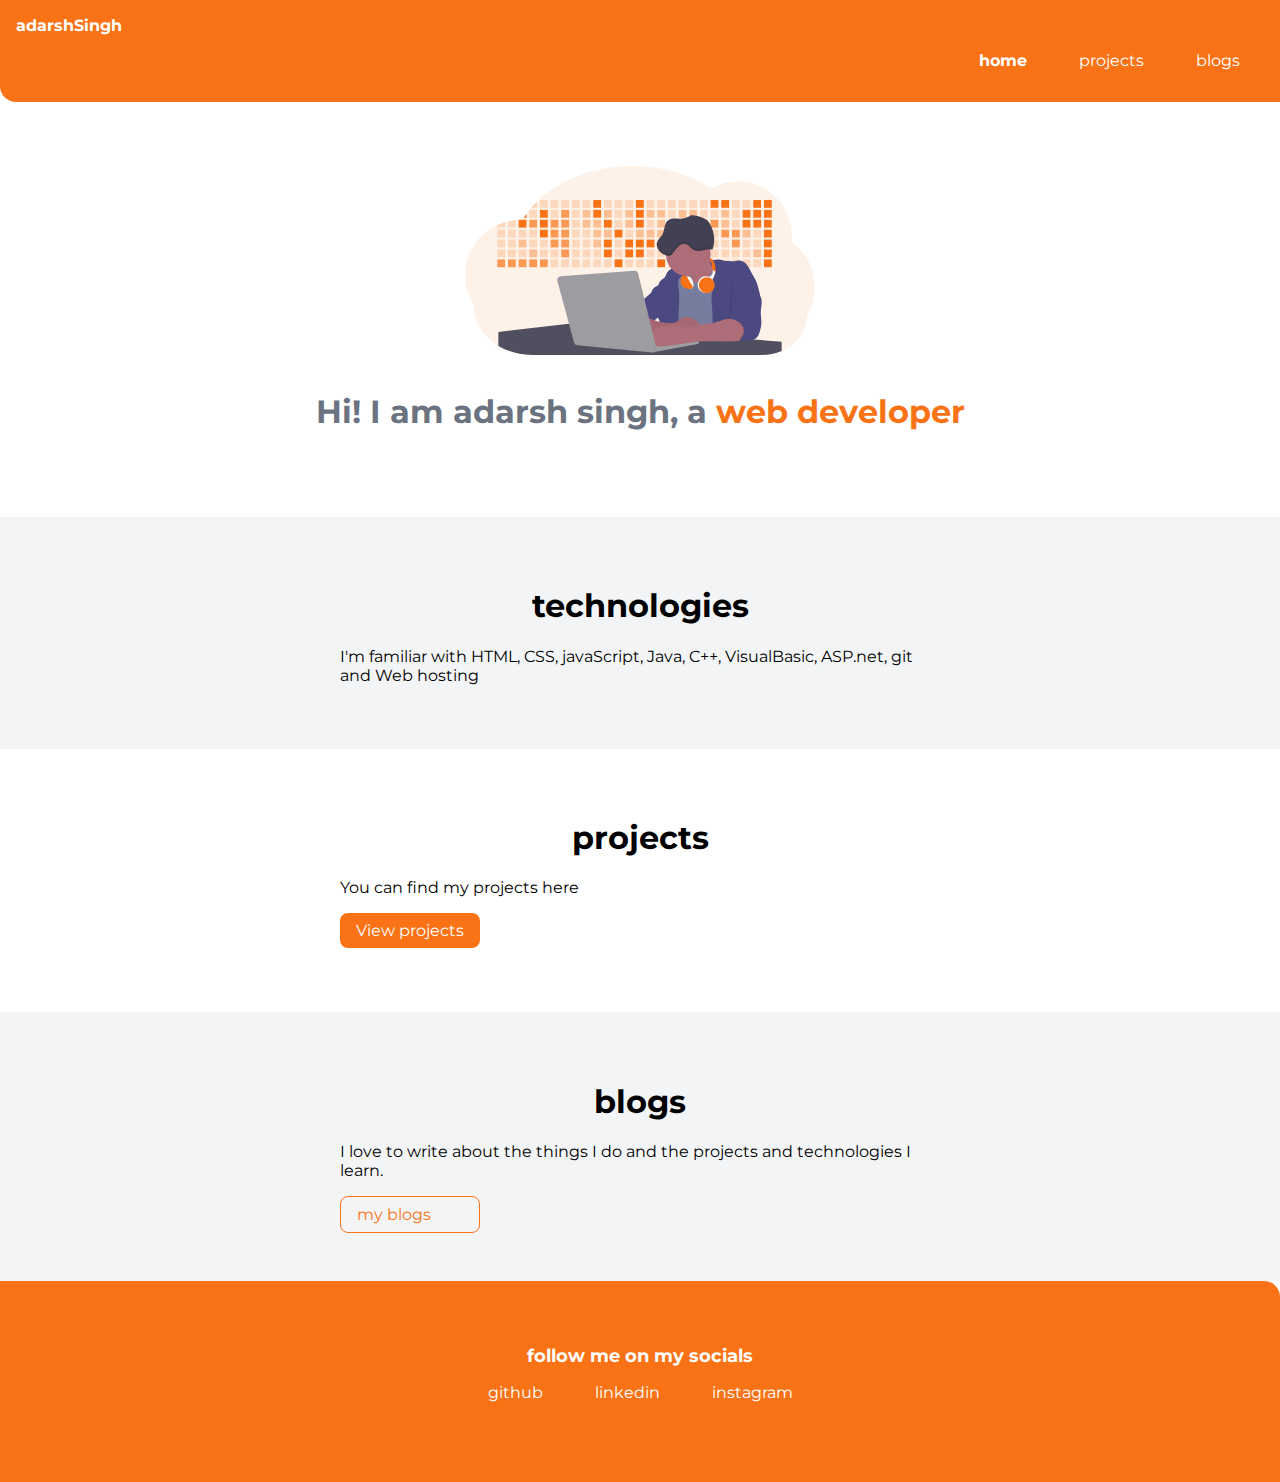
<file: index.html>
<!DOCTYPE html>
<html lang="en">
  <head>
    <meta charset="UTF-8" />
    <meta http-equiv="X-UA-Compatible" content="IE=edge" />
    <meta name="viewport" content="width=device-width, initial-scale=1.0" />
    <title>home | adarshSingh</title>
    <link rel="stylesheet" href="lib/styles.css" />
  </head>

  <body>
    <nav class="navigation container">
      <div class="nav-brand">
        <a href="/">adarshSingh</a>
      </div>
      <ul class="list-non-bullet nav-pills">
        <li class="list-item-inline">
          <a class="link link-active" href="/">home</a>
        </li>
        <li class="list-item-inline">
          <a class="link" href="project.html">projects</a>
        </li>
        <li class="list-item-inline">
          <a class="link" href="blogs.html">blogs</a>
        </li>
      </ul>
    </nav>

    <header class="hero">
      <img class="hero-img" src="lib/images/hero.svg" />
      <h1 class="hero-heading">
        Hi! I am adarsh singh, a<span class="heading-inverted">
          web developer</span
        >
      </h1>
    </header>

    <section class="section ow">
      <div class="container container-center">
        <h1>technologies</h1>
        <p>
          I'm familiar with HTML, CSS, javaScript, Java, C++, VisualBasic,
          ASP.net, git and Web hosting
        </p>
      </div>
    </section>
    <!-- project section -->
    <section class="section">
      <div class="container container-center">
        <h1>projects</h1>
        <p>You can find my projects here</p>
        <a class="link link-primary" href="project.html">View projects</a>
      </div>
    </section>
    <!-- blogs section -->
    <section class="section ow">
      <div class="container container-center">
        <h1>blogs</h1>
        <p>
          I love to write about the things I do and the projects and
          technologies I learn.
        </p>
        <a class="link link-secondary" href="blogs.html">my blogs</a>
      </div>
    </section>

    <footer class="footer">
      <div class="footer-header">follow me on my socials</div>
      <ul class="social-links list-non-bullet">
        <li class="list-item-inline">
          <a class="link" href="https://github.com/akaysing"> github </a>
        </li>
        <li class="list-item-inline">
          <a
            class="link"
            href="https://www.linkedin.com/in/adarsh-singh-922813120/"
          >
            linkedin
          </a>
        </li>
        <li class="list-item-inline">
          <a class="link" href="https://www.instagram.com/book.beratna/">
            instagram
          </a>
        </li>
      </ul>
    </footer>
  </body>
</html>
</file>
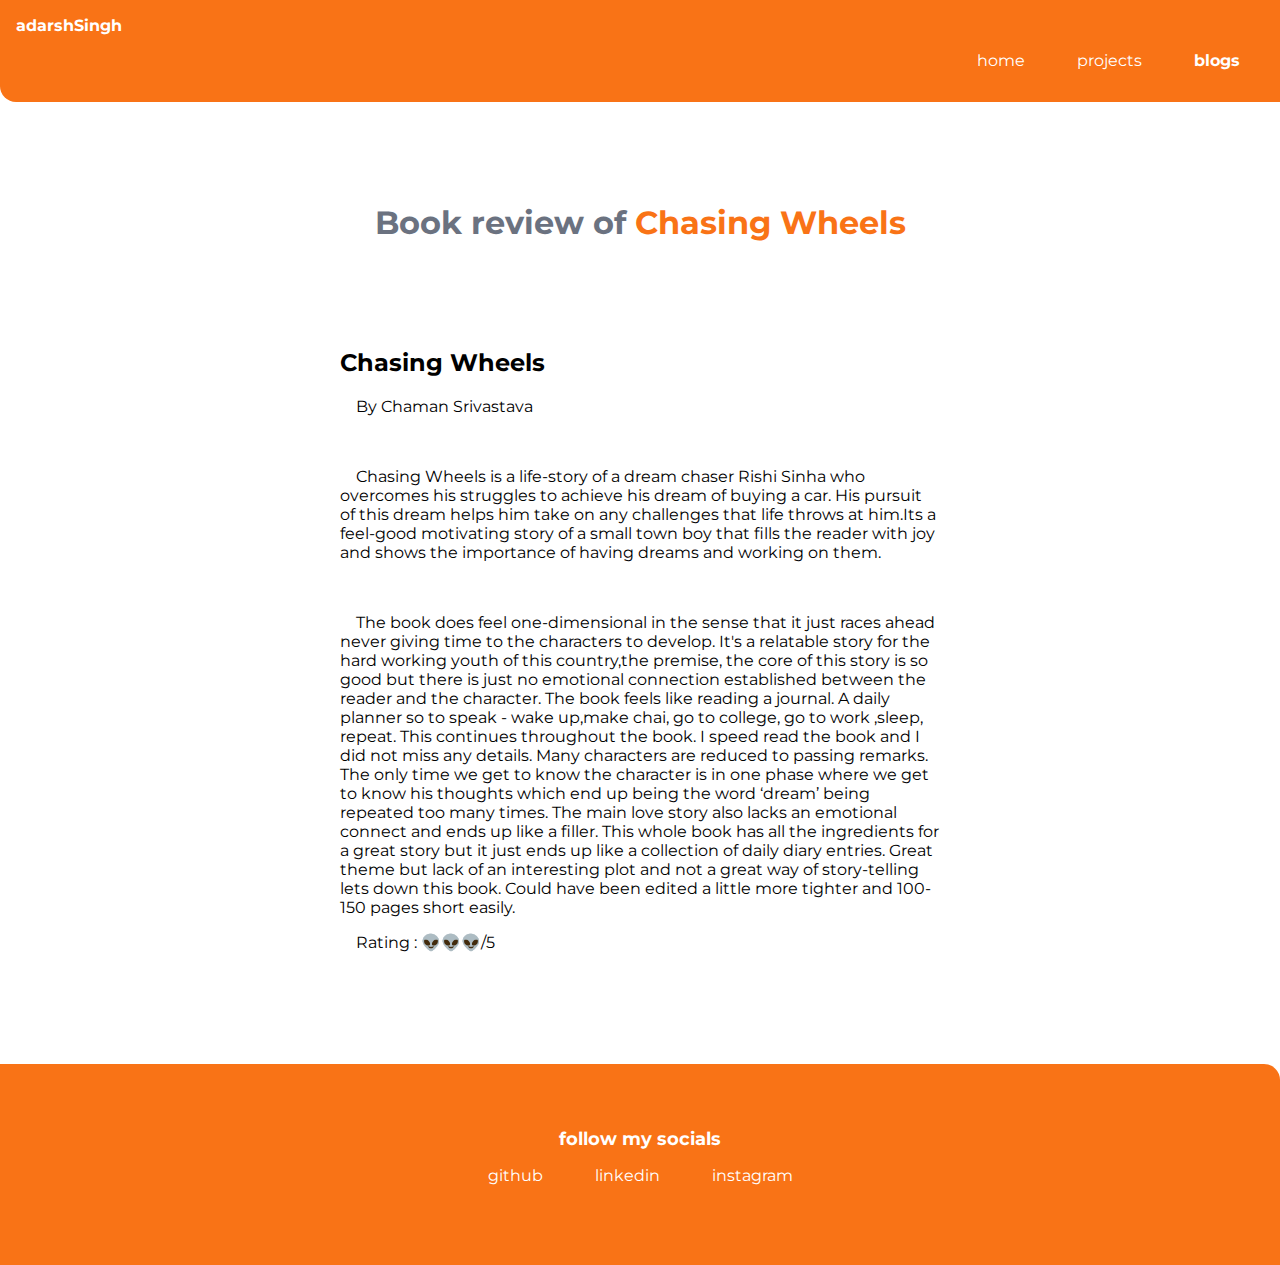
<file: blog-first.html>
<!DOCTYPE html>
<html lang="en">

<head>
    <meta charset="UTF-8" />
    <meta http-equiv="X-UA-Compatible" content="IE=edge" />
    <meta name="viewport" content="width=device-width, initial-scale=1.0" />
    <title>blogs | adarshSingh</title>
    <link rel="stylesheet" href="/lib/styles.css" />
</head>

<body>
    <nav class="navigation container">
        <div class="nav-brand">
            <a href="/">adarshSingh</a>
        </div>
        <ul class="list-non-bullet nav-pills">
            <li class="list-item-inline">
                <a class="link" href="index.html">home</a>
            </li>
            <li class="list-item-inline">
                <a class="link" href="project.html">projects</a>
            </li>
            <li class="list-item-inline">
                <a class="link link-active" href="blogs.html">blogs</a>
            </li>
        </ul>
    </nav>
    <header class="hero">
        <h1 class="hero-heading">
            Book review of<span class="heading-inverted"> Chasing Wheels</span>
        </h1>
    </header>
    <article class="container-center showcase-blog">
        <p>
            <h2>Chasing Wheels</h2>⠀
            By Chaman Srivastava⠀
        </p> ⠀
        <p> ⠀
            Chasing Wheels is a life-story of a dream chaser Rishi Sinha who overcomes his struggles to achieve his
            dream of buying a car. His pursuit of this dream helps him take on any challenges that life throws at
            him.Its a feel-good motivating story of a small town boy that fills the reader with joy and shows the
            importance of having dreams and working on them.⠀
        </p> ⠀
        ⠀
        <p> ⠀
            The book does feel one-dimensional in the sense that it just races ahead never giving time to the characters
            to develop. It's a relatable story for the hard working youth of this country,the premise, the core of this
            story is so good but there is just no emotional connection established between the reader and the character.
            The book feels like reading a journal. A daily planner so to speak - wake up,make chai, go to college, go to
            work ,sleep, repeat. This continues throughout the book. I speed read the book and I did not miss any
            details. Many characters are reduced to passing remarks. The only time we get to know the character is in
            one phase where we get to know his thoughts which end up being the word ‘dream’ being repeated too many
            times. The main love story also lacks an emotional connect and ends up like a filler. This whole book has
            all the ingredients for a great story but it just ends up like a collection of daily diary entries. Great
            theme but lack of an interesting plot and not a great way of story-telling lets down this book. Could have
            been edited a little more tighter and 100-150 pages short easily.⠀
        </p>
        <p> ⠀
            Rating : 👽👽👽/5
        </p>
    </article>
    <footer class="footer">
        <div class="footer-header">follow my socials</div>
        <ul class="social-links list-non-bullet">
            <li class="list-item-inline">
                <a class="link" href="https://github.com/akaysing"> github </a>
            </li>
            <li class="list-item-inline">
                <a class="link" href="https://www.linkedin.com/in/adarsh-singh-922813120/">
                    linkedin
                </a>
            </li>
            <li class="list-item-inline">
                <a class="link" href="https://www.instagram.com/book.beratna/">
                    instagram
                </a>
            </li>
        </ul>
    </footer>
</body>

</html>
</file>
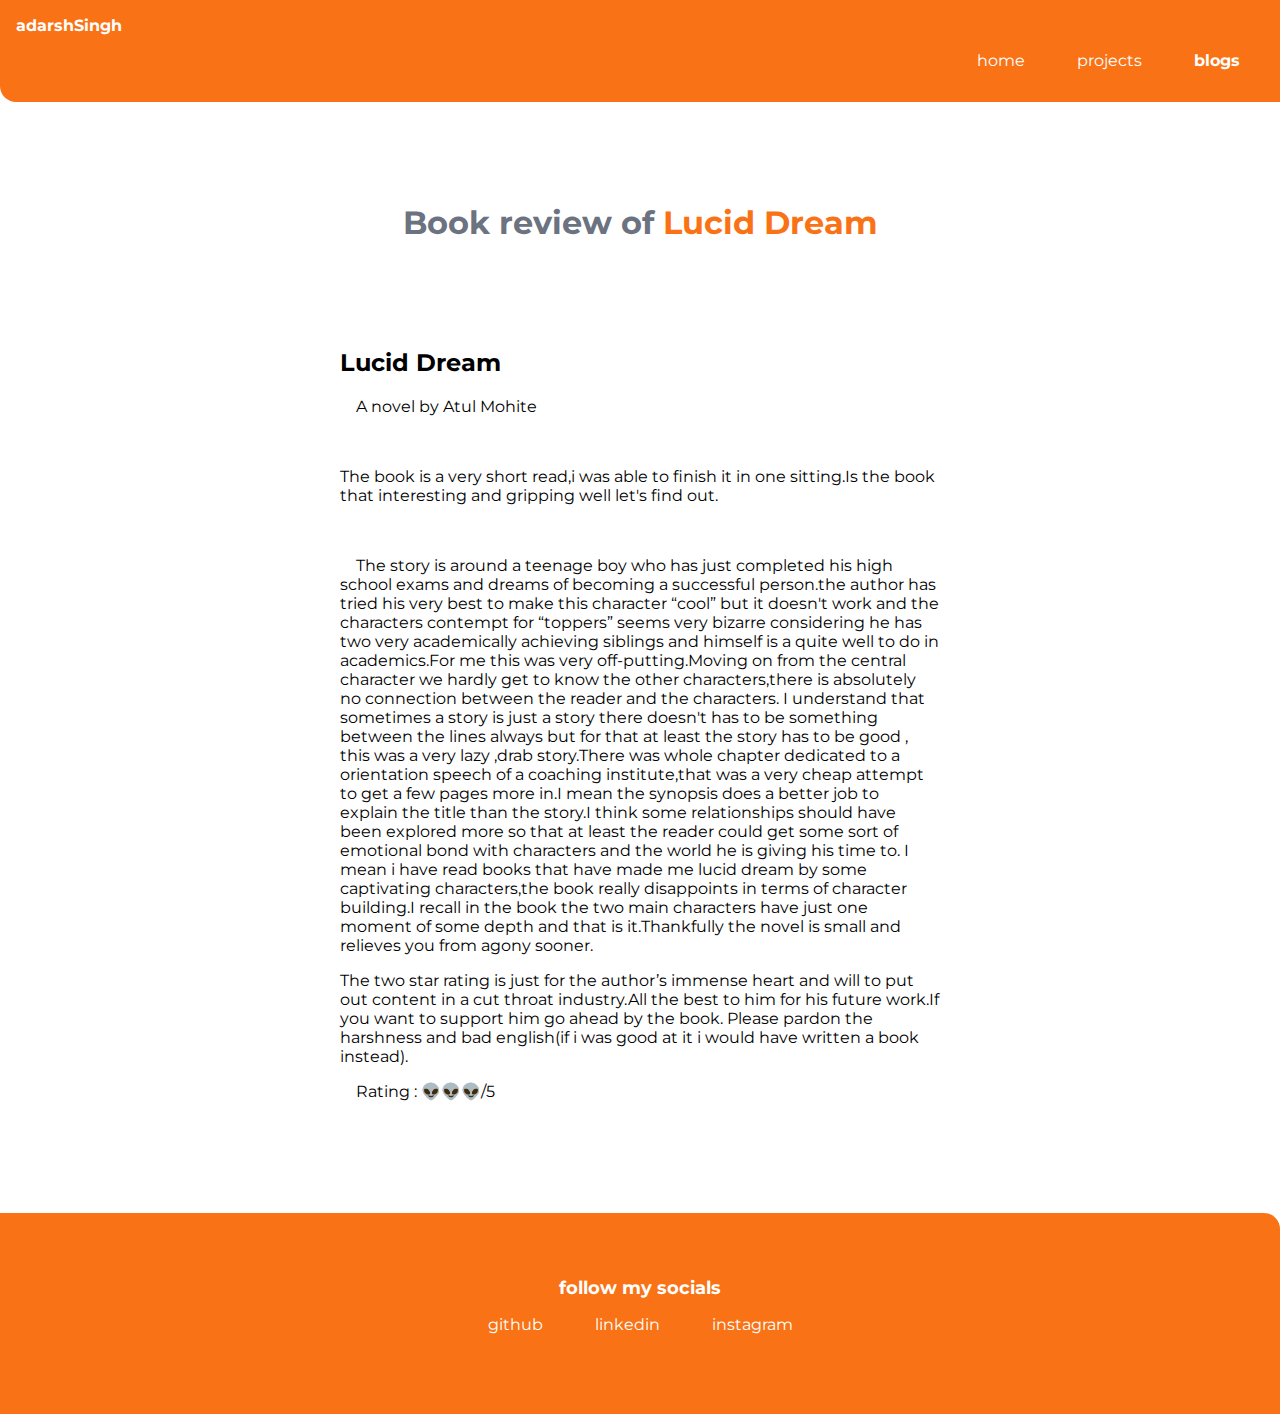
<file: blog-second.html>
<!DOCTYPE html>
<html lang="en">

<head>
    <meta charset="UTF-8" />
    <meta http-equiv="X-UA-Compatible" content="IE=edge" />
    <meta name="viewport" content="width=device-width, initial-scale=1.0" />
    <title>blogs | adarshSingh</title>
    <link rel="stylesheet" href="/lib/styles.css" />
</head>

<body>
    <nav class="navigation container">
        <div class="nav-brand">
            <a href="/">adarshSingh</a>
        </div>
        <ul class="list-non-bullet nav-pills">
            <li class="list-item-inline">
                <a class="link" href="index.html">home</a>
            </li>
            <li class="list-item-inline">
                <a class="link" href="project.html">projects</a>
            </li>
            <li class="list-item-inline">
                <a class="link link-active" href="blogs.html">blogs</a>
            </li>
        </ul>
    </nav>
    <header class="hero">
        <h1 class="hero-heading">
            Book review of<span class="heading-inverted"> Lucid Dream</span>
        </h1>
    </header>
    <article class="container-center showcase-blog">
        <p>
            <h2>Lucid Dream</h2>⠀
            A novel by Atul Mohite
        </p> ⠀
        <p>
            The book is a very short read,i was able to
            finish it in one sitting.Is the book that interesting and gripping well let's find out.⠀
        </p> ⠀
        ⠀
        <p> ⠀
            The story is around a teenage boy who has just completed his high school exams and dreams
            of becoming a successful person.the author has tried his very best to make this character “cool”
            but it doesn't work and the characters contempt for “toppers” seems very bizarre considering he
            has two very academically achieving siblings and himself is a quite well to do in academics.For
            me this was very off-putting.Moving on from the central character we hardly get to know the
            other characters,there is absolutely no connection between the reader and the characters.
            I understand that sometimes a story is just a story there doesn't has to be something between
            the lines always but for that at least the story has to be good , this was a very lazy ,drab
            story.There was whole chapter dedicated to a orientation speech of a coaching institute,that
            was a very cheap attempt to get a few pages more in.I mean the synopsis does a better job to
            explain the title than the story.I think some relationships should have been explored more so
            that at least the reader could get some sort of emotional bond with characters and the world he
            is giving his time to. I mean i have read books that have made me lucid dream by some
            captivating characters,the book really disappoints in terms of character building.I recall in the
            book the two main characters have just one moment of some depth and that is it.Thankfully the
            novel is small and relieves you from agony sooner.
        </p>
        <p>The two star rating is just for the author’s immense heart and will to put out content in a cut
            throat industry.All the best to him for his future work.If you want to support him go ahead by the
            book. Please pardon the harshness and bad english(if i was good at it i would have written a
            book instead).</p>
        <p> ⠀
            Rating : 👽👽👽/5
        </p>
    </article>
    <footer class="footer">
        <div class="footer-header">follow my socials</div>
        <ul class="social-links list-non-bullet">
            <li class="list-item-inline">
                <a class="link" href="https://github.com/akaysing"> github </a>
            </li>
            <li class="list-item-inline">
                <a class="link" href="https://www.linkedin.com/in/adarsh-singh-922813120/">
                    linkedin
                </a>
            </li>
            <li class="list-item-inline">
                <a class="link" href="https://www.instagram.com/book.beratna/">
                    instagram
                </a>
            </li>
        </ul>
    </footer>
</body>

</html>
</file>
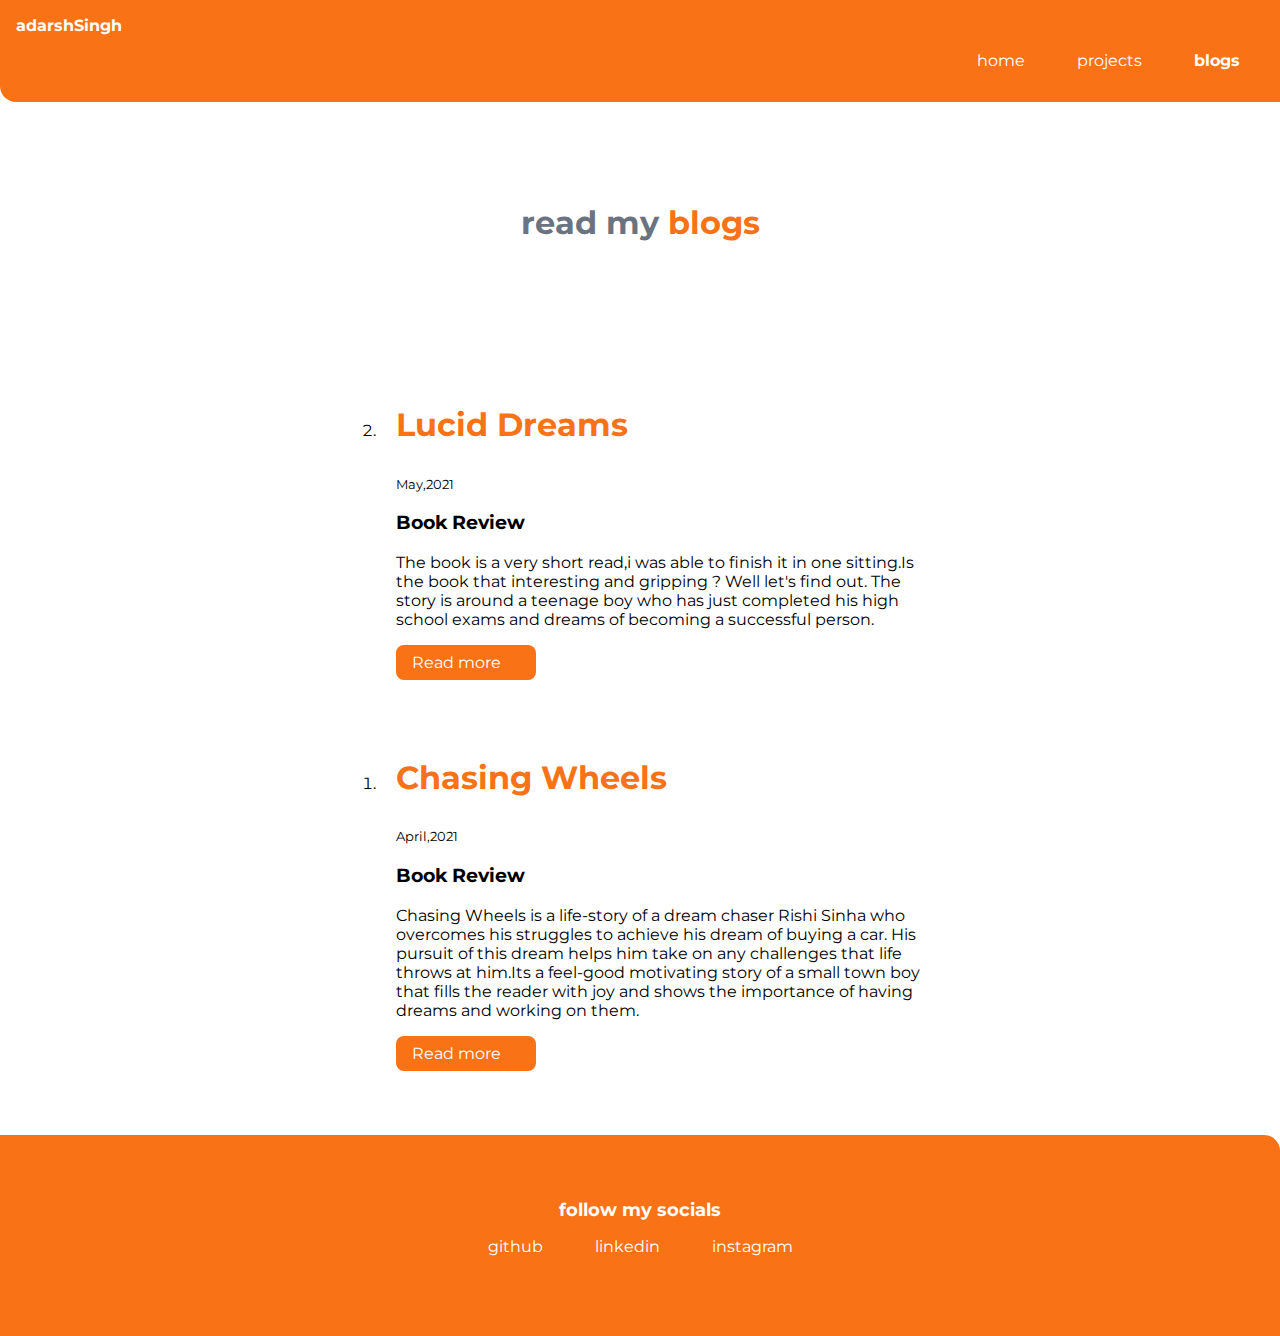
<file: blogs.html>
<!DOCTYPE html>
<html lang="en">

<head>
  <meta charset="UTF-8" />
  <meta http-equiv="X-UA-Compatible" content="IE=edge" />
  <meta name="viewport" content="width=device-width, initial-scale=1.0" />
  <title>blogs | adarshSingh</title>
  <link rel="stylesheet" href="/lib/styles.css" />
</head>

<body>
  <nav class="navigation container">
    <div class="nav-brand">
      <a href="/">adarshSingh</a>
    </div>
    <ul class="list-non-bullet nav-pills">
      <li class="list-item-inline">
        <a class="link" href="index.html">home</a>
      </li>
      <li class="list-item-inline">
        <a class="link" href="project.html">projects</a>
      </li>
      <li class="list-item-inline">
        <a class="link link-active" href="blogs.html">blogs</a>
      </li>
    </ul>
  </nav>
  <header class="hero">
    <h1 class="hero-heading">
      read my <span class="heading-inverted">blogs</span>
    </h1>
  </header>
  <div class="container container-center">
    <ol reversed>
      <li>
        <article class="container container-center">
          <a class="link link-blog" href="/blog-second.html">
            <h1>Lucid Dreams</h1>
          </a>
          <small>May,2021</small>
          <p>
            <h3>Book Review</h3>
            The book is a very short read,i was able to
            finish it in one sitting.Is the book that interesting and gripping ? Well let's find out.
            The story is around a teenage boy who has just completed his high school exams and dreams
            of becoming a successful person.
          </p>
          <a class="link link-primary" href="/blog-second.html">Read more</a>
        </article>
      </li>
      <li>
        <article class="container container-center">
          <a class="link link-blog" href="/blog-first.html">
            <h1>Chasing Wheels</h1>
          </a>
          <small>April,2021</small>
          <p>
            <h3>Book Review</h3>
            Chasing Wheels is a life-story of a dream chaser Rishi Sinha who overcomes his struggles to achieve his
            dream of buying a car. His pursuit of this dream helps him take on any challenges that life throws at
            him.Its a feel-good motivating story of a small town boy that fills the reader with joy and shows the
            importance of having dreams and working on them.
          </p>
          <a class="link link-primary" href="/blog-first.html">Read more</a>
        </article>
      </li>
    </ol>
  </div>
  <footer class="footer">
    <div class="footer-header">follow my socials</div>
    <ul class="social-links list-non-bullet">
      <li class="list-item-inline">
        <a class="link" href="https://github.com/akaysing"> github </a>
      </li>
      <li class="list-item-inline">
        <a class="link" href="https://www.linkedin.com/in/adarsh-singh-922813120/">
          linkedin
        </a>
      </li>
      <li class="list-item-inline">
        <a class="link" href="https://www.instagram.com/book.beratna/">
          instagram
        </a>
      </li>
    </ul>
  </footer>
</body>

</html>
</file>
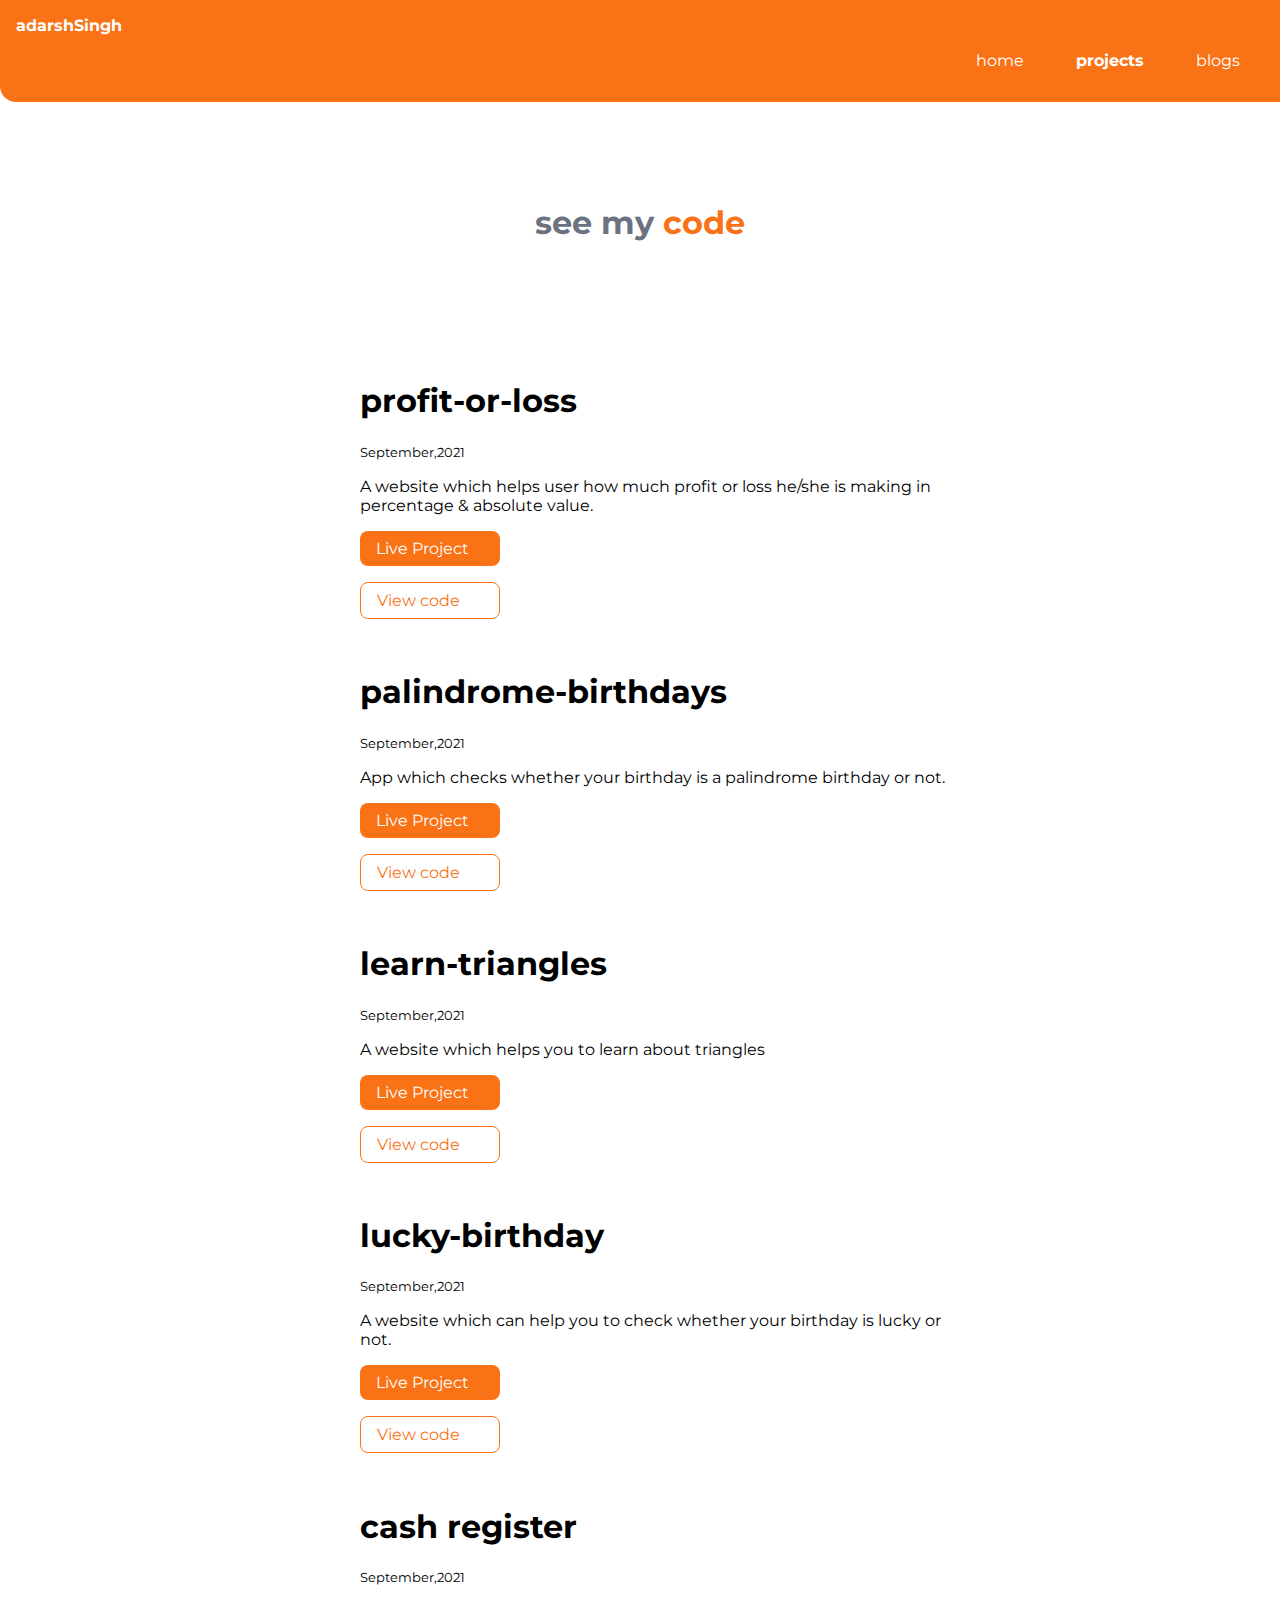
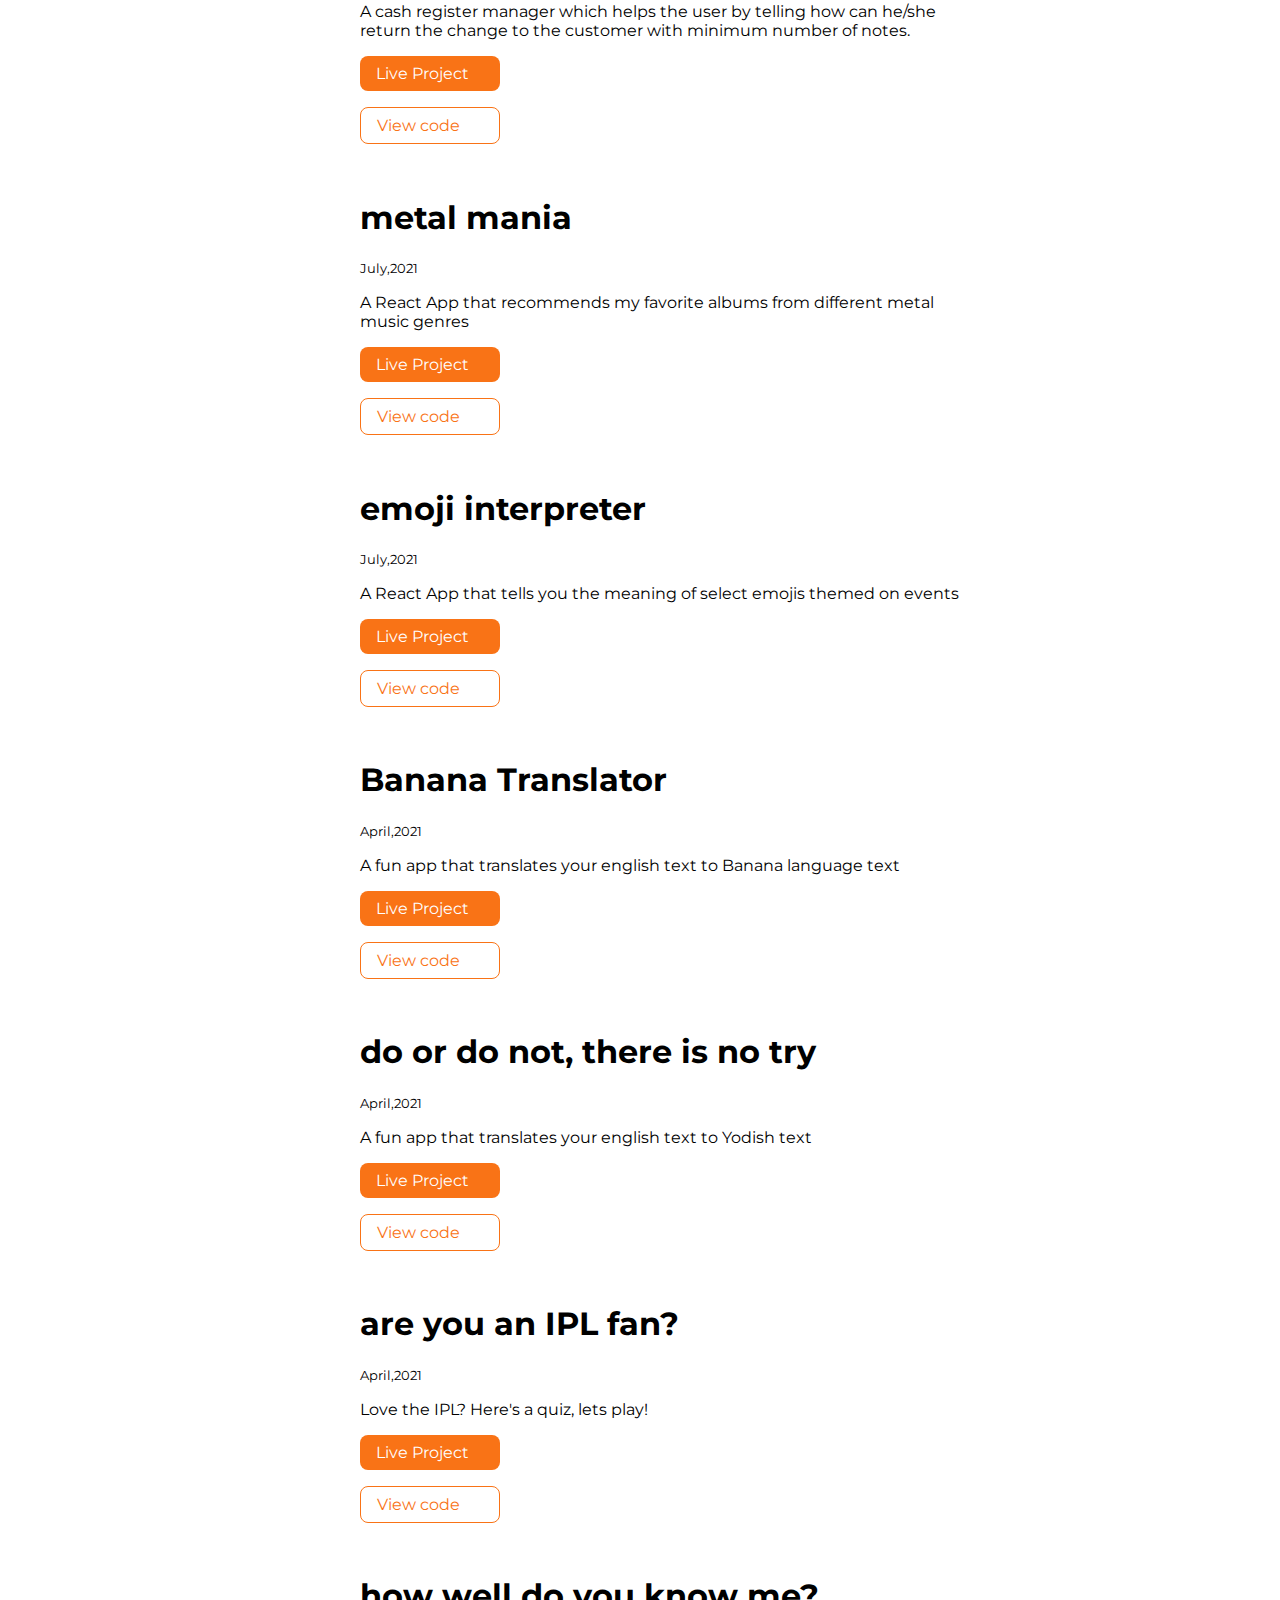
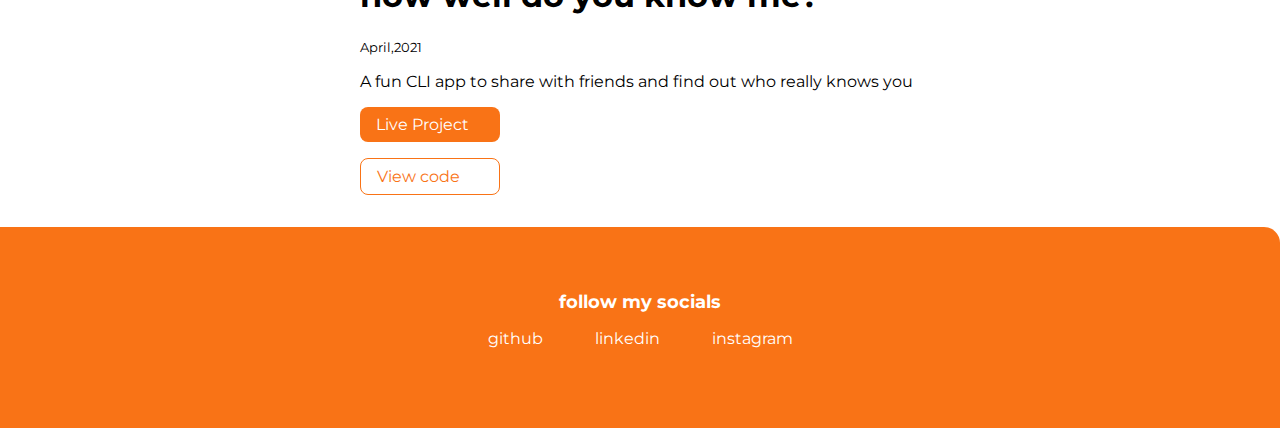
<file: project.html>
<!DOCTYPE html>
<html lang="en">

<head>
  <meta charset="UTF-8" />
  <meta http-equiv="X-UA-Compatible" content="IE=edge" />
  <meta name="viewport" content="width=device-width, initial-scale=1.0" />
  <title>projects | adarshSingh</title>
  <link rel="stylesheet" href="/lib/styles.css" />
</head>

<body>
  <nav class="navigation container">
    <div class="nav-brand">
      <a href="/">adarshSingh</a>
    </div>
    <ul class="list-non-bullet nav-pills">
      <li class="list-item-inline">
        <a class="link" href="index.html">home</a>
      </li>
      <li class="list-item-inline">
        <a class="link link-active" href="project.html">projects</a>
      </li>
      <li class="list-item-inline">
        <a class="link" href="blogs.html">blogs</a>
      </li>
    </ul>
  </nav>
  <header class="hero">
    <h1 class="hero-heading">
      see my <span class="heading-inverted">code</span>
    </h1>
  </header>

  <!-- projects list -->
  <ul class="list-non-bullet">
    <li>
      <article class="container container-center">
        <h1>profit-or-loss</h1>
        <small>September,2021</small>
        <p>A website which helps user how much profit or loss he/she is making in percentage & absolute value.</p>
        <a class="link link-primary" href="https://stonks-neogcamp.netlify.app/">Live Project</a>
        <a class="link link-secondary" href="https://github.com/akaysing/mark14">View code</a>
      </article>
    </li>
    <li>
      <article class="container container-center">
        <h1>palindrome-birthdays</h1>
        <small>September,2021</small>
        <p>App which checks whether your birthday is a palindrome birthday or not.</p>
        <a class="link link-primary" href="https://neogcamp-bdaypalindrome.netlify.app/">Live Project</a>
        <a class="link link-secondary" href="https://github.com/akaysing/bDayPalindrome">View code</a>
      </article>
    </li>
    <li>
      <article class="container container-center">
        <h1>learn-triangles</h1>
        <small>September,2021</small>
        <p>A website which helps you to learn about triangles</p>
        <a class="link link-primary" href="https://neog-istriangle.netlify.app/index.html">Live Project</a>
        <a class="link link-secondary" href="https://github.com/akaysing/is-triangle">View code</a>
      </article>
    </li>
    <li>
      <article class="container container-center">
        <h1>lucky-birthday</h1>
        <small>September,2021</small>
        <p>A website which can help you to check whether your birthday is lucky or not.</p>
        <a class="link link-primary" href="https://akaysing.github.io/birthday-neog/">Live Project</a>
        <a class="link link-secondary" href="https://github.com/akaysing/birthday-neog">View code</a>
      </article>
    </li>
    <li>
      <article class="container container-center">
        <h1>cash register</h1>
        <small>September,2021</small>
        <p>A cash register manager which helps the user by telling how can he/she return the change to the customer with
          minimum number of notes.</p>
        <a class="link link-primary" href="https://akaysing.github.io/cash-register/">Live Project</a>
        <a class="link link-secondary" href="https://github.com/akaysing/cash-register">View code</a>
      </article>
    </li>
    <li>
      <article class="container container-center">
        <h1>metal mania</h1>
        <small>July,2021</small>
        <p>A React App that recommends my favorite albums from different metal music genres</p>
        <a class="link link-primary" href="https://mr9z4.csb.app/">Live Project</a>
        <a class="link link-secondary" href="https://github.com/akaysing/metal-mania-reactApp">View code</a>
      </article>
    </li>
    <li>
      <article class="container container-center">
        <h1>emoji interpreter</h1>
        <small>July,2021</small>
        <p>A React App that tells you the meaning of select emojis themed on events</p>
        <a class="link link-primary" href="https://xzenw.csb.app/">Live Project</a>
        <a class="link link-secondary" href="https://github.com/akaysing/Eventmojis-App">View code</a>
      </article>
    </li>
    <li>
      <article class="container container-center">
        <h1>Banana Translator</h1>
        <small>April,2021</small>
        <p>A fun app that translates your english text to Banana language text</p>
        <a class="link link-primary" href="https://banana-translator-neogcamp.netlify.app/">Live Project</a>
        <a class="link link-secondary" href="https://github.com/akaysing/minion-speak">View code</a>
      </article>
    </li>
    <li>
      <article class="container container-center">
        <h1>do or do not, there is no try</h1>
        <small>April,2021</small>
        <p>A fun app that translates your english text to Yodish text</p>
        <a class="link link-primary" href="https://yodishtranslator.netlify.app/">Live Project</a>
        <a class="link link-secondary" href="https://github.com/akaysing/neogcamp-firstwebapp">View code</a>
      </article>
    </li>
    <li>
      <article class="container container-center">
        <h1>are you an IPL fan?</h1>
        <small>April,2021</small>
        <p>Love the IPL? Here's a quiz, lets play!</p>
        <a class="link link-primary" href="https://replit.com/@akaysing/IPLquiz-cli-app#index.js?embed=1&output=1">Live
          Project</a>
        <a class="link link-secondary" href="https://github.com/akaysing/IPLquiz-cli-app">View code</a>
      </article>
    </li>
    <li>
      <article class="container container-center">
        <h1>how well do you know me?</h1>
        <small>April,2021</small>
        <p>
          A fun CLI app to share with friends and find out who really knows
          you
        </p>
        <a class="link link-primary" href="https://replit.com/@akaysing/My-first-repl#index.js?embed=1&output=1">Live
          Project</a>
        <a class="link link-secondary" href="https://github.com/akaysing/myquiz-cli-app">View code</a>
      </article>
    </li>
  </ul>

  <footer class="footer">
    <div class="footer-header">follow my socials</div>
    <ul class="social-links list-non-bullet">
      <li class="list-item-inline">
        <a class="link" href="https://github.com/akaysing"> github </a>
      </li>
      <li class="list-item-inline">
        <a class="link" href="https://www.linkedin.com/in/adarsh-singh-922813120/">
          linkedin
        </a>
      </li>
      <li class="list-item-inline">
        <a class="link" href="https://www.instagram.com/book.beratna/">
          instagram
        </a>
      </li>
    </ul>
  </footer>
</body>

</html>
</file>
<file: lib/styles.css>
@import url("https://fonts.googleapis.com/css2?family=Montserrat:wght@400;700&display=swap");

:root {
  --primary-color: #f97316;
  --off-white: #f3f4f6;
  --dark-gray: #6b7280;
}

body {
  font-family: "Montserrat", sans-serif;
  margin: 0px;
}

hr {
  margin: 2rem 0rem;
}

/* containers */
.container {
  padding: 1rem 1rem;
}

.container-center {
  max-width: 600px;
  margin: auto;
}

/* article */
.showcase-list {
  padding: 2rem;
}

/* links */
.link {
  box-sizing: border-box;
  text-decoration: none;
  padding: 0.5rem 1rem;
}

.link-primary {
  background-color: var(--primary-color);
  display: block;
  max-width: 140px;
  color: white;
  border-radius: 0.5rem;
  margin-bottom: 1rem;
}

.link-secondary {
  color: var(--primary-color);
  display: block;
  border: 1px solid var(--primary-color);
  border-radius: 0.5rem;
  max-width: 140px;
  margin-top: 1rem;
}

.link-blog {
  color: var(--primary-color);
  display: block;
  padding: 0.5rem 0rem;
}

/* lists */

.list-non-bullet {
  list-style: none;
}

.list-item-inline {
  display: inline;
  padding: 0.5rem;
}

/* navs */
.navigation {
  background-color: var(--primary-color);
  color: white;
  padding: 1rem;
  border-bottom-left-radius: 1rem;
}

.navigation .nav-brand {
  font-weight: bold;
}

.nav-brand a {
  text-decoration: none;
  color: inherit;
}

.navigation .nav-pills {
  text-align: right;
  padding-inline-start: 0px;
}

.navigation .link {
  color: #ffffff;
}

.navigation .link-active {
  font-weight: bold;
}

/* header */

.hero {
  padding: 4rem;
}

.hero .hero-img {
  max-width: 80%;
  width: 350px;
  display: block;
  margin: auto;
}

.hero .hero-heading {
  padding-top: 1rem;
  color: var(--dark-gray);
  text-align: center;
}

.hero .hero-heading .heading-inverted {
  color: var(--primary-color);
}

/* sections */
.section {
  padding: 2rem;
}

.section h1 {
  text-align: center;
}

.ow {
  background-color: var(--off-white);
}

.showcase-blog {
  padding-bottom: 6rem;
}

/** footers **/

.footer {
  background-color: var(--primary-color);
  padding: 4rem 1rem;
  text-align: center;
  color: white;
  border-top-right-radius: 1rem;
}

.footer .link {
  color: white;
}

.footer ul {
  padding-inline-start: 0px;
}

.footer .footer-header {
  font-weight: bold;
  font-size: large;
}

/* @media (max-width: 450px) {
    .list-item-inline {
        display: block;
        list-style: none;
        padding: 0.5rem;
    }
}  */
@media (max-width: 450px) {
  .list-item-inline {
    display: flex;
    flex-direction: column;
    justify-content: center;
  }
}
</file>
